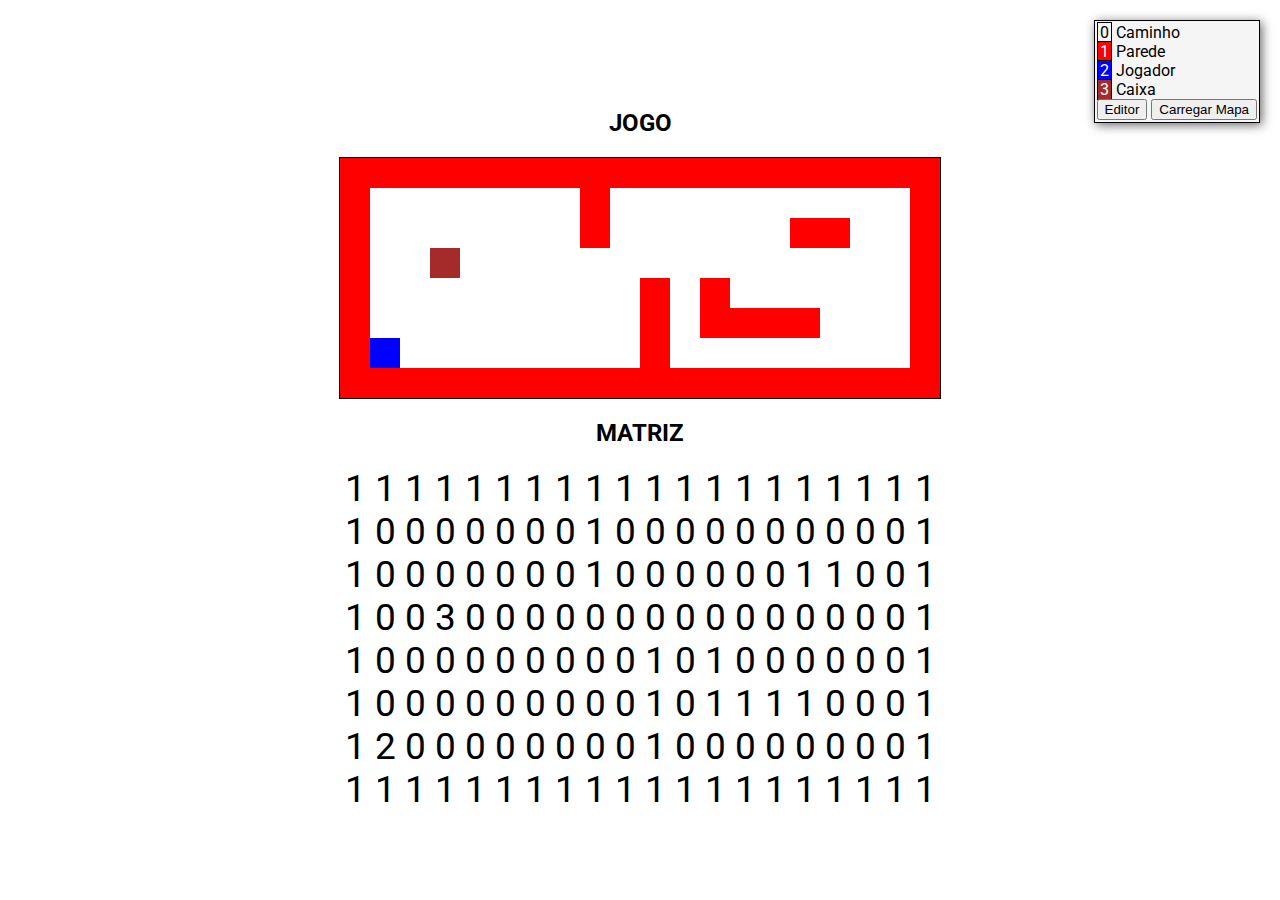
<file: index.html>
<!DOCTYPE html>
<html>
    <head>
        <meta charset="UTF-8">
        <meta name="viewport" content="width=device-width, initial-scale=1.0">
        <link href="https://fonts.googleapis.com/css2?family=Roboto:wght@400;700&display=swap" rel="stylesheet">
        <link rel="stylesheet" href="css/style.css">
        <title>Game Map System</title>
    </head>
    <body>
        <h2>JOGO</h2>
        <div id="game"></div>
        <h2>MATRIZ</h2>
        <div id="matriz"></div>
        <div id="info">
            <span id="c">0</span> Caminho <br>
            <span id="p">1</span> Parede <br>
            <span id="j">2</span> Jogador <br>
            <span id="cx">3</span> Caixa <br>
            <a href="editor.html"><button>Editor</button></a>
            <button onclick="cMapa()">Carregar Mapa</button>
        </div>
        <script src="game.js"></script>
    </body>
</html>
</file>
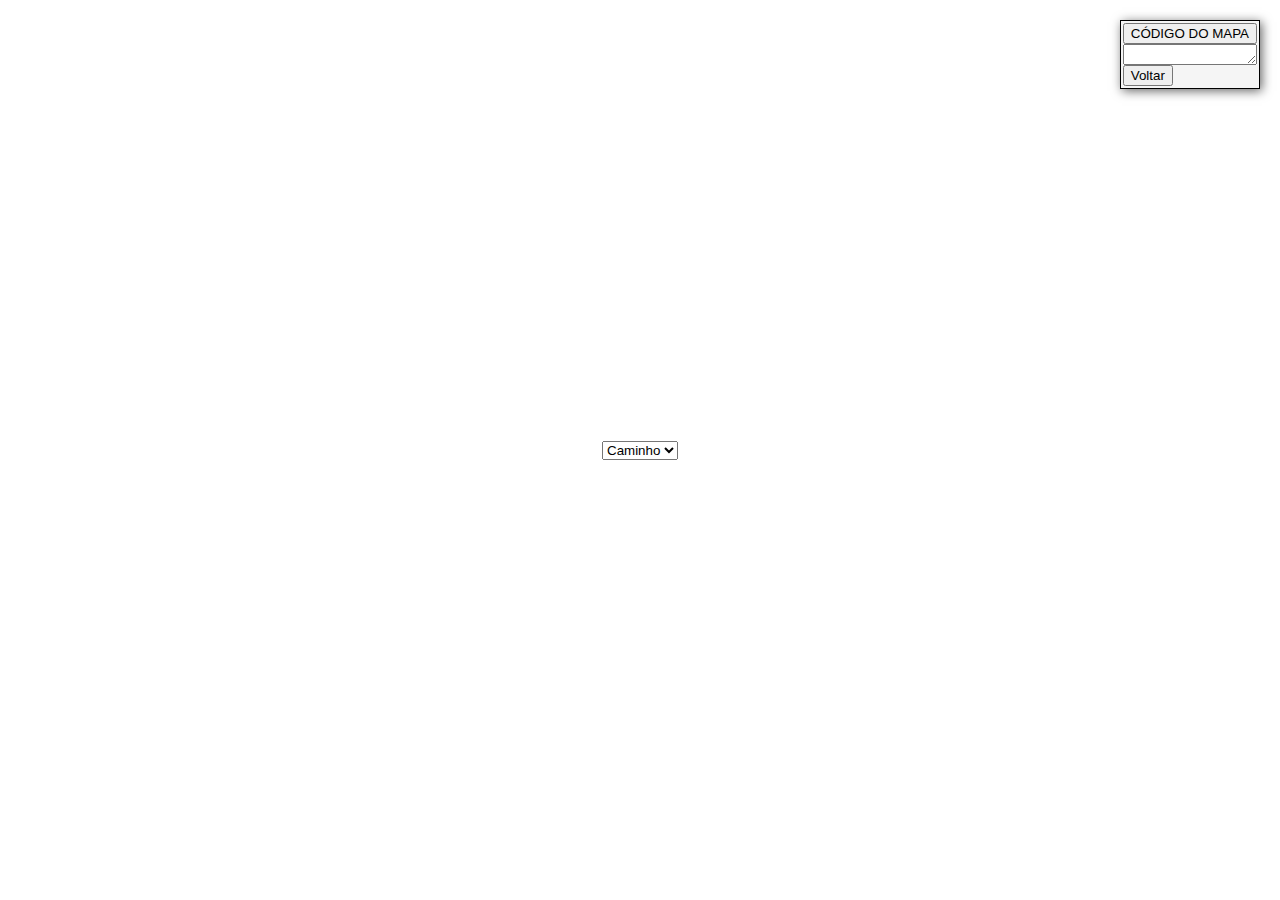
<file: editor.html>
<!DOCTYPE html>
<html>
    <head>
        <meta charset="UTF-8">
        <meta name="viewport" content="width=device-width, initial-scale=1.0">
        <link href="https://fonts.googleapis.com/css2?family=Roboto:wght@400;700&display=swap" rel="stylesheet">
        <link rel="stylesheet" href="css/editor.css">
        <title>Map Editor</title>
    </head>
    <body>
        <div style="display: flex; align-items: flex-start;">
            <div id="game"></div>
            <select name="" id="tile">
                <option value="caminho">Caminho</option>
                <option value="parede">Parede</option>
                <option value="player">Jogador</option>
                <option value="caixa">Caixa</option>
            </select>
        </div>
        <div id="info" style="display: flex; flex-direction: column;">
            <button onclick="showMapa()">CÓDIGO DO MAPA</button>
            <textarea name="" id="code" cols="1" rows="1"></textarea>
            <a href="index.html"><button>Voltar</button></a>
        </div>
        <script>
            var w = Number(prompt("Largura:"))
            var h = Number(prompt("Altura:"))
            var gMapa = new Array(h)
            var gMapaElementos = new Array(h)
            function init(){
                for (var i = 0; i < gMapa.length; i++) {
                    gMapa[i] = new Array(w);
                    gMapaElementos[i] = new Array(w)
                }
                document.getElementById('game').style.height = `${h * 30}px`
                document.getElementById('game').style.width = `${w * 30}px`
                for (var i = 0; i < h; i++) {
                    for (var j = 0; j < w; j++) {
                        var elemento = document.createElement('button')
                        elemento.className = 'caminho'
                        elemento.setAttribute('onclick',`mudarTipo(${i},${j})`)
                        document.getElementById('game').appendChild(elemento)
                        gMapaElementos[i][j] = elemento
                        gMapa[i][j] = 0
                    }
                }
            }
            function mudarTipo(i, j){
                if(tile.value == 'parede'){
                    gMapaElementos[i][j].removeAttribute('id')
                    gMapaElementos[i][j].className = 'parede'
                    gMapa[i][j] = 1
                }else if(tile.value == 'caixa'){
                    gMapaElementos[i][j].removeAttribute('id')
                    gMapaElementos[i][j].className = 'caixa'
                    gMapa[i][j] = 3
                }else if(tile.value == 'player'){
                    gMapaElementos[i][j].removeAttribute('class')
                    gMapaElementos[i][j].id = 'player'
                    gMapa[i][j] = 2
                }else if(tile.value == 'caminho'){
                    gMapaElementos[i][j].removeAttribute('id')
                    gMapaElementos[i][j].className = 'caminho'
                    gMapa[i][j] = 0
                }
            }
            function showMapa(){
                document.getElementById('code').innerHTML = JSON.stringify(gMapa)
                document.getElementById('code').select()
                document.execCommand('copy')
            }
            init()
        </script>
    </body>
</html>
</file>
<file: css/style.css>
html{
    height: 100%;
}
body{
    margin: 0px;
    padding: 0px;
    min-height: 100vh;
    display: flex;
    flex-direction: column;
    justify-content: center;
    align-items: center;
}
h2{
    font-family: 'Roboto', sans-serif;
    font-weight: 700;
}
#game{
    display: flex;
    flex-direction: row;
    flex-wrap: wrap;
    border: 1px solid black;
}
#matriz{
    font-family: 'Roboto', sans-serif;
    font-size: 37px;
}
.parede{
    width: 30px;
    height: 30px;
    background-color: red;
}
.caminho{
    width: 30px;
    height: 30px;
    background-color: transparent;
}
.caixa{
    width: 30px;
    height: 30px;
    background-color: brown;
}
#player{
    width: 30px;
    height: 30px;
    background-color: blue;
}

/* INFO */
#info{
    font-family: 'Roboto', sans-serif;
    text-justify: auto;
    right: 20px;
    top: 20px;
    position: absolute;
    border: 1px solid black;
    box-shadow: 2px 2px 10px rgba(0, 0, 0, 0.6);
    padding: 2px;
    background-color: whitesmoke;
}
#c{
    font-family: 'Roboto', sans-serif;
    background-color: transparent;
    border: 1px solid black;
    padding-left: 2px;
    padding-right: 2px;
}
#p{
    font-family: 'Roboto', sans-serif;
    background-color: red;
    border: 1px solid black;
    color: white;
    padding-left: 2px;
    padding-right: 2px;
}
#j{
    font-family: 'Roboto', sans-serif;
    background-color: blue;
    border: 1px solid black;
    color: white;
    padding-left: 2px;
    padding-right: 2px;
}
#cx{
    font-family: 'Roboto', sans-serif;
    background-color: brown;
    border: 1px solid black;
    color: white;
    padding-left: 2px;
    padding-right: 2px;
}
</file>
<file: css/editor.css>
html{
    height: 100%;
}
body{
    margin: 0px;
    padding: 0px;
    min-height: 100vh;
    display: flex;
    flex-direction: column;
    justify-content: center;
    align-items: center;
}
h2{
    font-family: 'Roboto', sans-serif;
    font-weight: 700;
}
#game{
    display: flex;
    flex-direction: row;
    flex-wrap: wrap;
}
#matriz{
    font-family: 'Roboto', sans-serif;
    font-size: 37px;
}
.parede{
    width: 30px;
    height: 30px;
    background-color: red;
    border: none;
    border: 1px solid black;
    box-sizing: border-box;
    text-align: center;
    font-size: 25px;
    color: rgba(0, 0, 0, 0.4);
    user-select: none;
    cursor: pointer;
    outline: none;
}
.caminho{
    width: 30px;
    height: 30px;
    background-color: transparent;
    border: none;
    border: 1px solid black;
    box-sizing: border-box;
    text-align: center;
    font-size: 25px;
    color: rgba(0, 0, 0, 0.4);
    user-select: none;
    cursor: pointer;
    outline: none;
}
.caixa{
    width: 30px;
    height: 30px;
    background-color: brown;
    border: none;
    border: 1px solid black;
    box-sizing: border-box;
    text-align: center;
    font-size: 25px;
    color: rgba(0, 0, 0, 0.4);
    user-select: none;
    cursor: pointer;
    outline: none;
}
.vazio{
    width: 30px;
    height: 30px;
    background-color: gray;
    border: none;
    border: 1px solid black;
    box-sizing: border-box;
    text-align: center;
    font-size: 25px;
    color: rgba(0, 0, 0, 0.4);
    user-select: none;
    cursor: pointer;
    outline: none;
}
#player{
    width: 30px;
    height: 30px;
    background-color: blue;
    border: none;
    border: 1px solid black;
    box-sizing: border-box;
    text-align: center;
    font-size: 25px;
    color: rgba(0, 0, 0, 0.4);
    user-select: none;
    cursor: pointer;
    outline: none;
}

/* INFO */
#info{
    font-family: 'Roboto', sans-serif;
    text-justify: auto;
    right: 20px;
    top: 20px;
    position: absolute;
    border: 1px solid black;
    box-shadow: 2px 2px 10px rgba(0, 0, 0, 0.6);
    padding: 2px;
    background-color: whitesmoke;
}
#c{
    font-family: 'Roboto', sans-serif;
    background-color: transparent;
    border: 1px solid black;
    padding-left: 2px;
    padding-right: 2px;
}
#p{
    font-family: 'Roboto', sans-serif;
    background-color: red;
    border: 1px solid black;
    color: white;
    padding-left: 2px;
    padding-right: 2px;
}
#j{
    font-family: 'Roboto', sans-serif;
    background-color: blue;
    border: 1px solid black;
    color: white;
    padding-left: 2px;
    padding-right: 2px;
}
#cx{
    font-family: 'Roboto', sans-serif;
    background-color: brown;
    border: 1px solid black;
    color: white;
    padding-left: 2px;
    padding-right: 2px;
}
</file>
